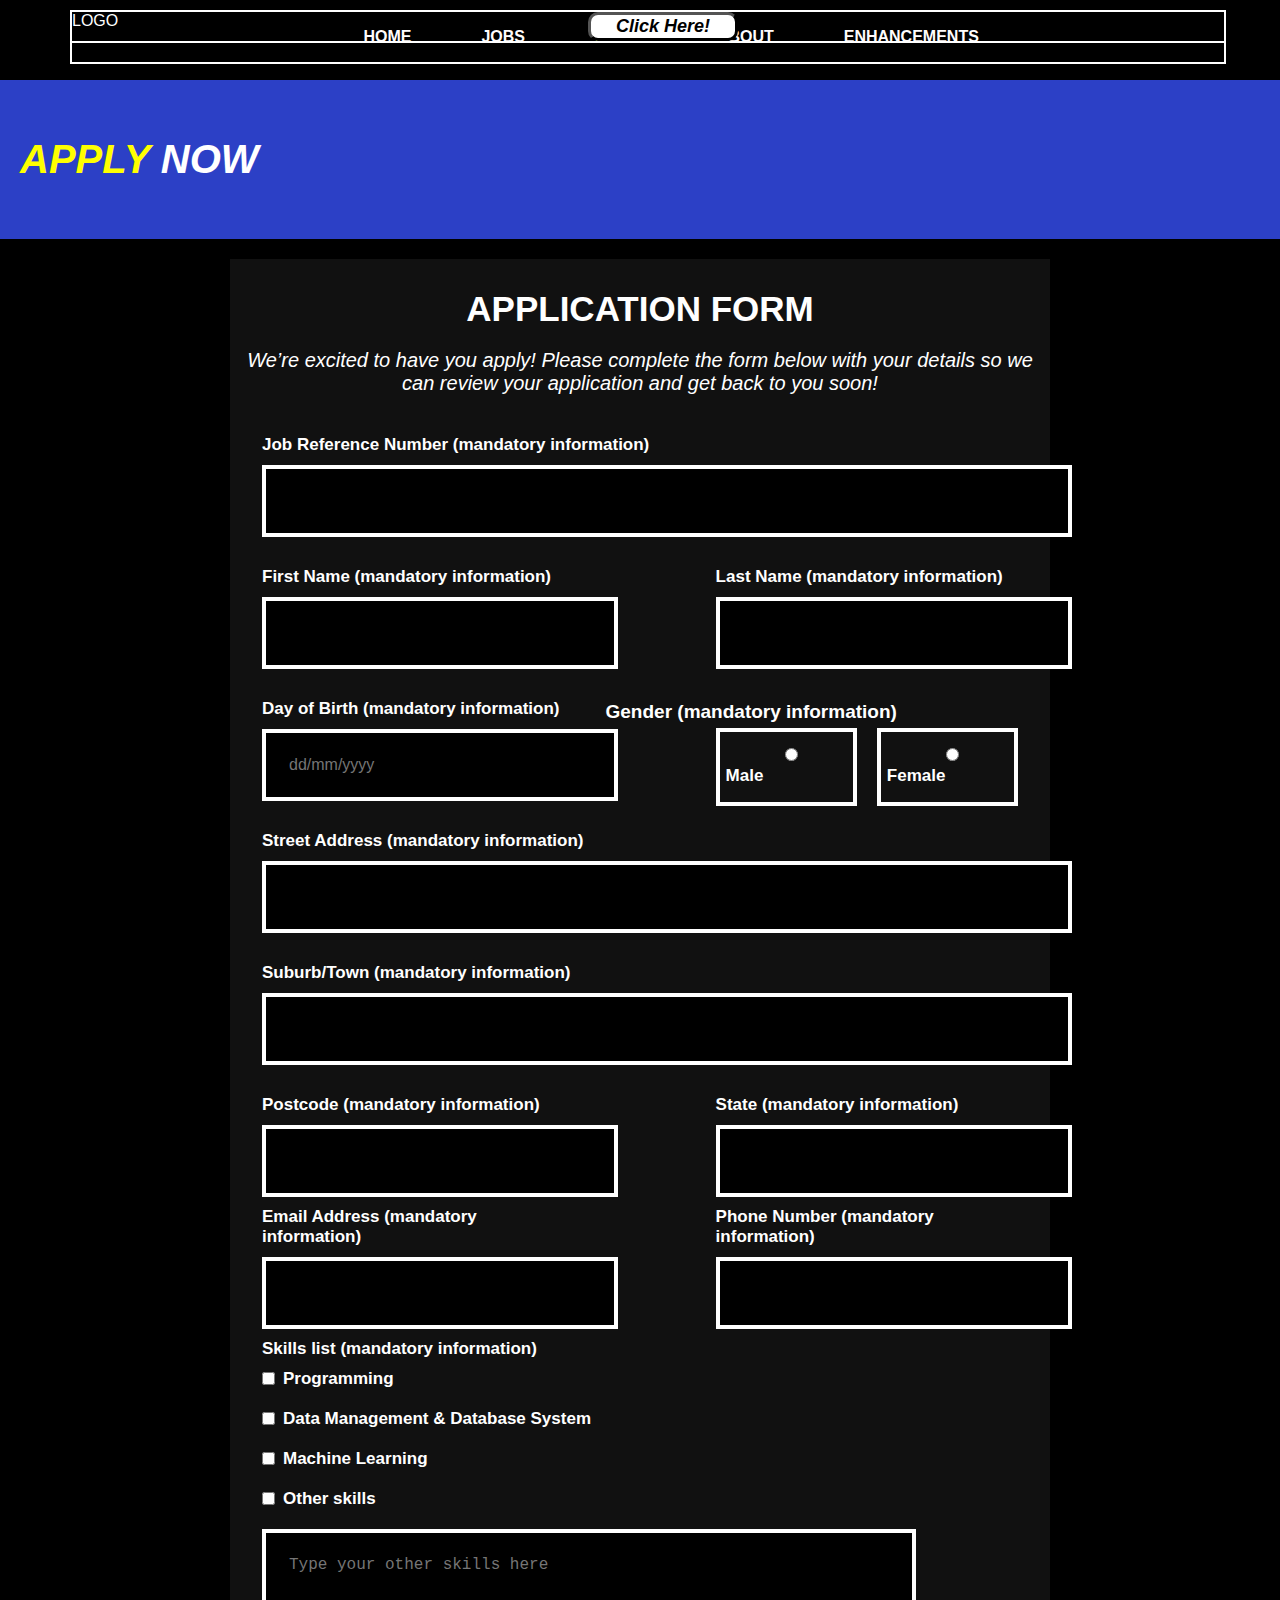
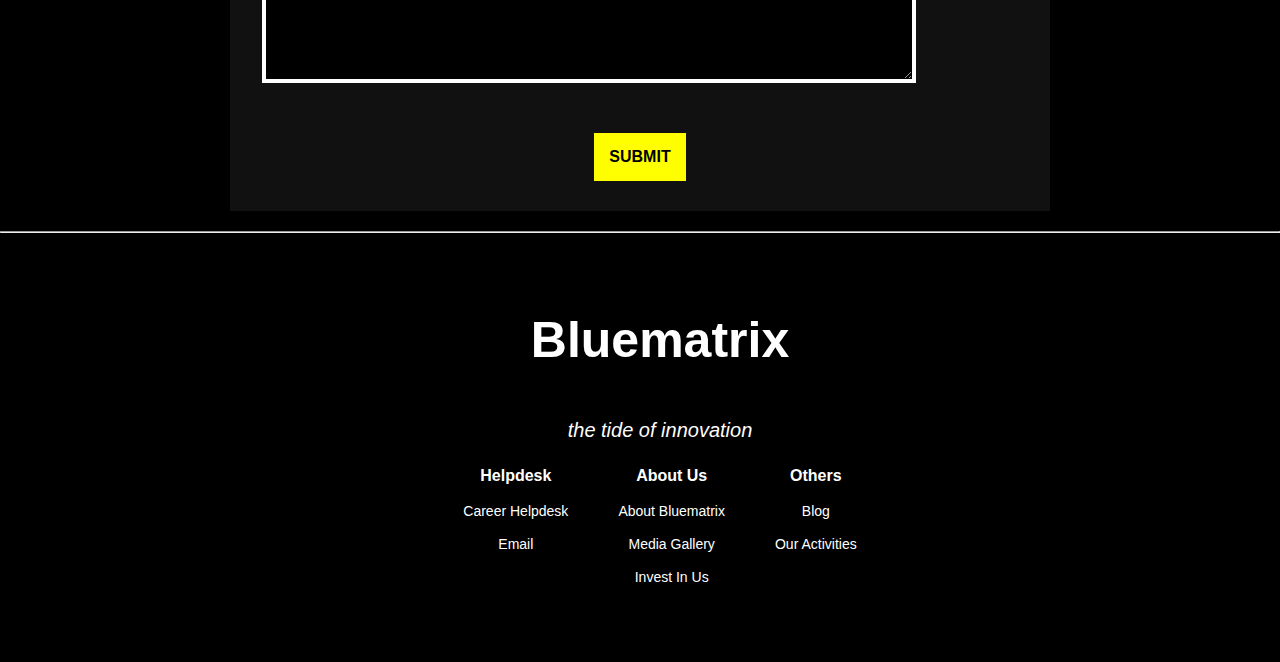
<file: Application-form.html>
<!DOCTYPE html>
<html lang="en">
  <head>
    <meta charset="UTF-8">
    <meta name="viewport" content="width=device-width, initial-scale=1.0">
    <title>Application Form</title>
    <link rel="stylesheet" href="appstyles.css" />
  </head>
  <body>
    <header>
      <nav>
        <div class="logo">LOGO</div>
        <ul>
          <li><a href="#">HOME</a></li>
          <li><a href="#">JOBS</a></li>
          <li><a href="#" class="active">APPLY</a></li>
          <li><a href="#">ABOUT</a></li>
          <li><a href="#">ENHANCEMENTS</a></li>
        </ul>
      </nav>
      <div class="apply-banner">
        <h1><span>APPLY</span> NOW</h1>
        <nav><a href="#apply"><button> <em><strong>Click Here!</strong></em> </button></a></nav
      </div>
    </header>
    <main>
      <section class="application-form" id="apply">
        <h1>APPLICATION FORM</h1>
        <p id="apply">We’re excited to have you apply! Please complete the form below with your details so we can review your application and get back to you soon!</p>
        <form method="post" action="">
          <fieldset>
            <div>
              <label for="job-reference">Job Reference Number (mandatory information)
              <input id="job-reference" name="job-reference" type="text" required />
            </label>
            </div>
            
            <div class="row-container">
              <div class="left">
                <label for="first-name">First Name (mandatory information)
                <input id="first-name" name="first-name" type="text" required />
                </label>
              </div>
              <div class="right">
                <label for="last-name">Last Name (mandatory information)
                <input id="last-name" name="last-name" type="text" required />
                </label>
              </div>
            </div>

            <div>
              <div class="left">
                <label for="birthday">Day of Birth (mandatory information)
                <input id="birthday" name="birthday" type="text" pattern="^(0[1-9]|[12][0-9]|3[01])\/(0[1-9]|1[0-2])\/\d{4}$" placeholder="dd/mm/yyyy" required />
                </label>
              </div>
              <h3 id="gencap">Gender (mandatory information)</h3>
              <div class="right">
                <div class="radio-left">
                  <label>
                  <input type="radio" name="gender" value="male" required>Male
                  </label>
                  </div>
                <div class="radio-right">
                  <label>
                  <input type="radio" name="gender" value="female" required>Female
                  </label>
                </div>
              </div>
            </div>


            <label for="address">Street Address (mandatory information)
              <input id="address" name="address" type="text" required />
            </label>
            <label for="suburb">Suburb/Town (mandatory information)
              <input id="suburb" name="suburb" type="text" required />
            </label>

            <div class="row-container">
              <div class="left">
                <label for="code">Postcode (mandatory information)
                <input id="code" name="code" type="text" required />
                </label>
              </div>
              <div class="right">
                <label for="state">State (mandatory information)
                <input id="state" name="state" type="text" required />
                </label>
              </div>

            <div class="row-container">
              <div class="left">
                <label for="email">Email Address (mandatory information)
                <input id="email" name="email" type="email" required />
                </label>
              </div>
              <div class="right">
                <label for="phone">Phone Number (mandatory information)
                <input id="phone" name="phone" type="tel" required />
                </label>
              </div>
            </div>
            
          <div class="skill-section">
            <label for="skill">Skills list (mandatory information)
            </label>
            <div class="skills">
              <label>
              <input type="checkbox" name="skill-a"> Programming
              </label>
              <label>
              <input type="checkbox" name="skill-b"> Data Management & Database System
              </label>
              <label>
              <input type="checkbox" name="skill-c"> Machine Learning
              </label>
              <label>
              <input type="checkbox" id="other-skills-checkbox" name="other-skills-checkbox" class="other-skills inline"> Other skills
              </label>
              <textarea id="other-skills-textarea" placeholder="Type your other skills here"></textarea>
            </div>
          </div>

            <button type="submit" class="submit-btn">SUBMIT</button>
          </fieldset>
        </form>
      </section>
    </main>
    <hr>
    <footer>
      <h3>Bluematrix</h3>
      <p><em>the tide of innovation</em></p>
      <div class="footer-container">
        <div class="footer-section">
          <p>Helpdesk</p>
          <p><a href="#">Career Helpdesk</a></p>
          <p><a href="#">Email</a></p>
        </div>
        <div class="footer-section">
          <p>About Us</p>
          <p><a href="#">About Bluematrix</a></p>
          <p><a href="#">Media Gallery</a></p>
          <p><a href="#">Invest In Us</a></p>
        </div>
        <div class="footer-section">
          <p>Others</p>
          <p><a href="#">Blog</a></p>
          <p><a href="#">Our Activities</a></p>
        </div>
      </div>
    </footer>
  </body>
</html>
</file>
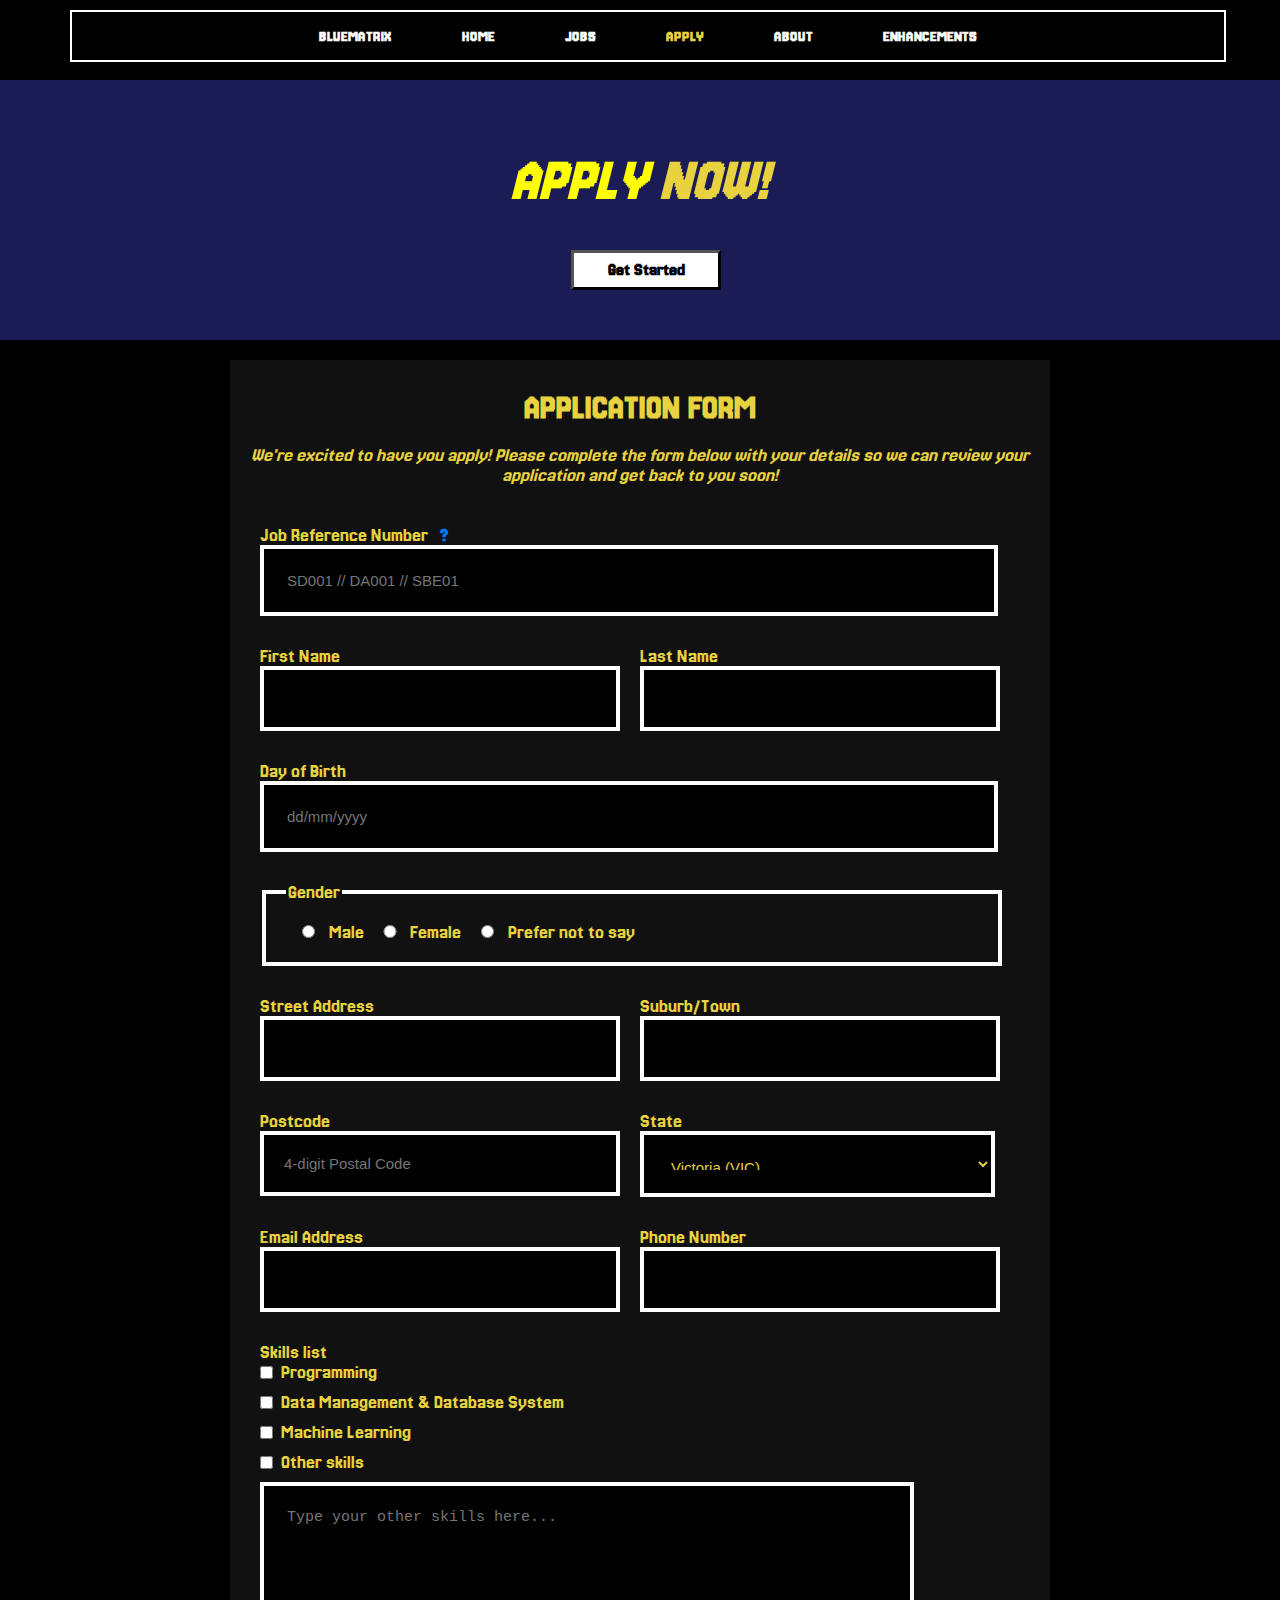
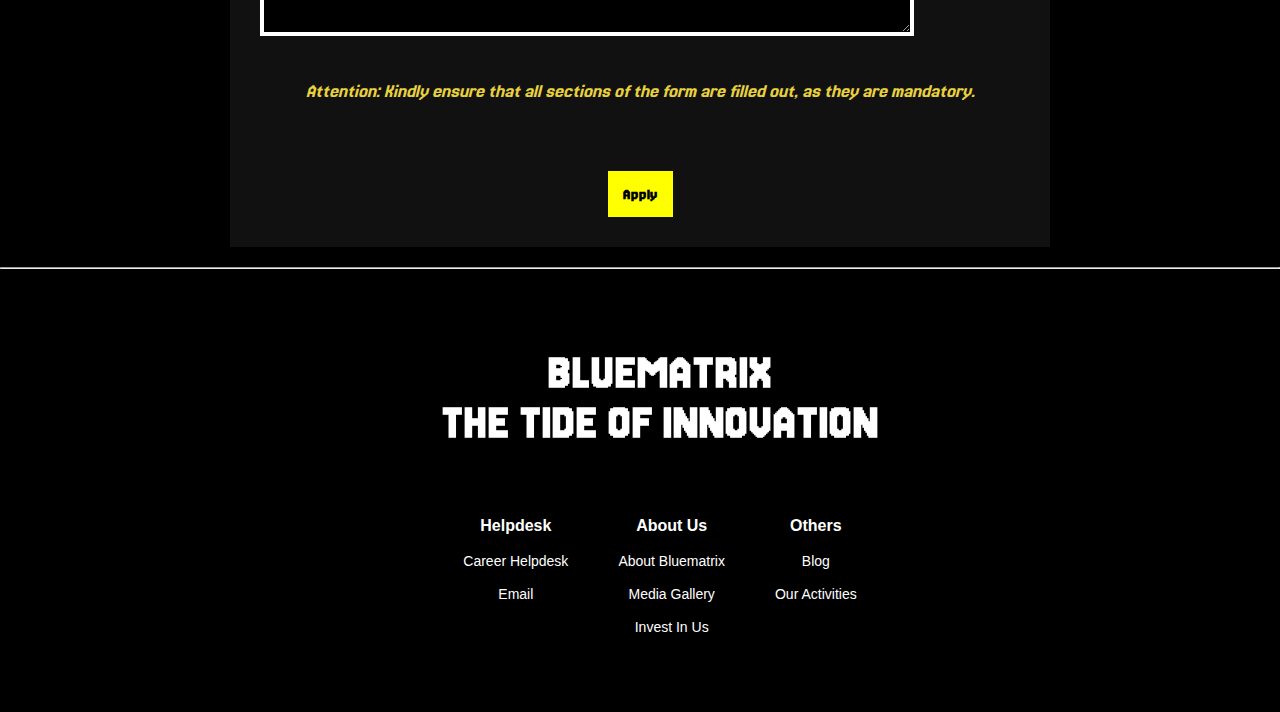
<file: apply.html>
<!DOCTYPE html>
<html lang="en">
  <head>
    <meta charset="UTF-8">
    <meta name="viewport" content="width=device-width, initial-scale=1.0">
    <title>Application Form</title>
    <link rel="stylesheet" href="minhdraft.css" />
  </head>
  <body>
    <header>
      <nav>
            <ul>
                <li><a href="index.html">BLUEMATRIX</a></li>
                <li><a href="index.html">HOME</a></li>
                <li><a href="jobs.html">JOBS</a></li>
                <li><a href="apply.html" class ="active">APPLY</a></li>
                <li><a href="about.html">ABOUT</a></li>
                <li><a href="enhancements.html">ENHANCEMENTS</a></li>
            </ul>
      </nav>
      <div class="apply-banner">
        <h1><span>APPLY</span> NOW!</h1>
        <a href="#apply"><button> Get Started </button></a>
      </div>
    </header>
    
    <main>
      <section class="application-form" id="apply">
        <h1>APPLICATION FORM</h1>
        <p id="apply">We’re excited to have you apply! Please complete the form below with your details so we can review your application and get back to you soon!</p>
        <form method="post" action="https://mercury.swin.edu.au/it000000/formtest.php">

            <div class="container">
              <label for="job-reference">Job Reference Number
              <div class="tooltip">?
                  <span class="tooltip-text">[Software Developer: SD001] - [Data Analyst: DA001] - [Senior Backend Engineer: SBE01] </span>
              </div>
              <input id="job-reference" name="job-reference" type="text" pattern="^[a-zA-Z0-9]{5}$" placeholder="SD001 // DA001 // SBE01"  required />
              </label>
            </div>
            
            <div class="row-container">
              <div>
                <label for="first-name">First Name
                <input id="first-name" name="first-name" type="text" pattern="^[a-zA-Z\s]{1,20}$" required />
                </label>
              </div>
              <div>
                <label for="last-name">Last Name
                <input id="last-name" name="last-name" type="text" pattern="^[a-zA-Z\s]{1,20}$" required />
                </label>
              </div>
            </div>

            <label for="birthday">Day of Birth 
            <input id="birthday" name="birthday" type="text" pattern="^(0[1-9]|[12][0-9]|3[01])\/(0[1-9]|1[0-2])\/\d{4}$" placeholder="dd/mm/yyyy" required />
            </label>

            <fieldset>
              <legend>Gender</legend>
              <input type="radio" id="gender" name="gender" value="male" required>Male
              <input type="radio" name="gender" id="gender" value="female" required>Female
              <input type="radio" id="gender" name="gender" value="male" required>Prefer not to say
            </fieldset>

            <div class="row-container">
              <div>
                <label for="street">Street Address
                <input id="street" name="street" type="text" pattern="^[a-zA-Z\s]{1,20}$" required />
                </label>
              </div>
              <div>
                <label for="suburb">Suburb/Town
                <input id="suburb" name="suburb" type="text" pattern="^[a-zA-Z\s]{1,20}$" required />
                </label>
              </div>
            </div>

            <div class="row-container">
              <div>
                <label for="code">Postcode
                <input id="code" name="code" type="text" pattern="^\d{4}$" placeholder="4-digit Postal Code" required />
                </label>
              </div>
              <div class="state-select">
                <label for="state" id="state-text">State</label>
                <select id="state" name="state" required />
                <option value="VIC">Victoria (VIC)</option>
                <option value="NSW">New South Wales (NSW)</option>
                <option value="QLD">Queensland (QLD)</option>
                <option value="NT">Northern Territory (NT)</option>
                <option value="WA">Western Australia (WA)</option>
              <option value="SA">South Australia (SA)</option>
              <option value="TAS">Tasmania (TAS)</option>
              <option value="ACT">Australian Capital Territory (ACT)</option>
                </select>
              </div>
            </div>

            <div class="row-container">
              <div>
                <label for="email">Email Address
                <input id="email" name="email" type="email" pattern="^[a-zA-Z\s]{1,20}$" required />
                </label>
              </div>
              <div>
                <label for="phone">Phone Number
                <input id="phone" name="phone" type="tel" pattern="^[a-zA-Z\s]{1,20}$" required />
                </label>
              </div>
            </div>
            
            <div class="skill-section">
              <label for="skill">Skills list
              </label>
              <div class="skills">
                <label>
                <input type="checkbox" name="skill-a"> Programming
                </label>
                <label>
                <input type="checkbox" name="skill-b"> Data Management & Database System
                </label>
                <label>
                <input type="checkbox" name="skill-c"> Machine Learning
                </label>
                <label>
                <input type="checkbox" id="other-skills-checkbox" name="other-skills-checkbox" class="other-skills inline"> Other skills
                </label>
                <textarea id="other-skills-textarea" placeholder="Type your other skills here..."></textarea>
                <p>Attention: Kindly ensure that all sections of the form are filled out, as they are mandatory.</p>
              </div>
            </div>

            <button type="submit" class="submit-btn">Apply</button>
            <div class="submitted-message"></div>
        </form>
      </section>
    </main>
    <hr>
    <footer>
      <h3>BLUEMATRIX<br> THE TIDE OF INNOVATION </h3>
      <div class="footer-container">
        <div class="footer-section">
          <p>Helpdesk</p>
          <p><a href="#">Career Helpdesk</a></p>
          <p><a href="#">Email</a></p>
        </div>
        <div class="footer-section">
          <p>About Us</p>
          <p><a href="#">About Bluematrix</a></p>
          <p><a href="#">Media Gallery</a></p>
          <p><a href="#">Invest In Us</a></p>
        </div>
        <div class="footer-section">
          <p>Others</p>
          <p><a href="#">Blog</a></p>
          <p><a href="#">Our Activities</a></p>
        </div>
      </div>
    </footer>
  </body>
</html>
</file>
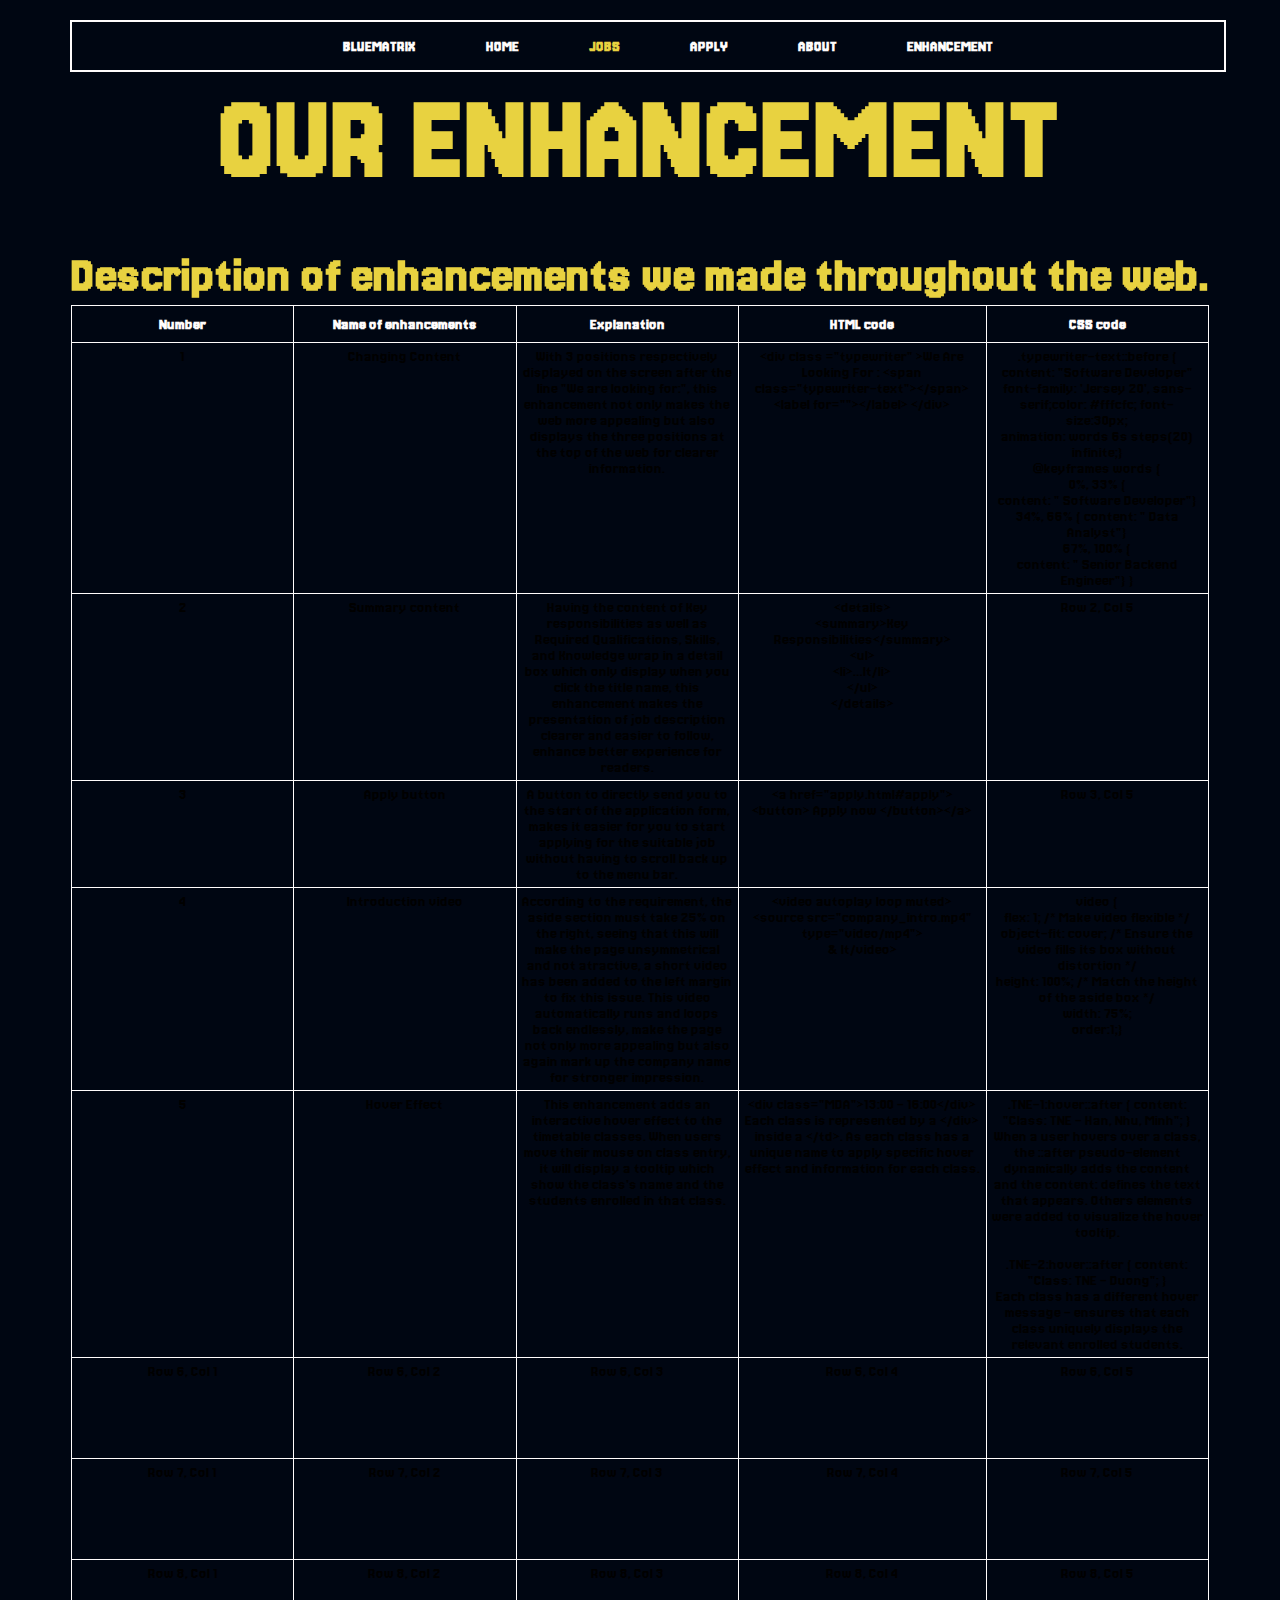
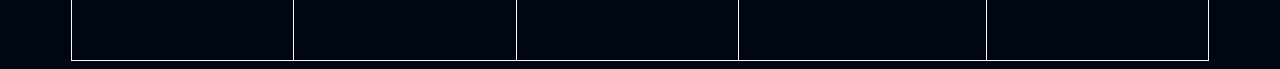
<file: enhancement.html>
<!DOCTYPE html>
<html lang="en">
<head>
    <meta charset="UTF-8">
    <meta name="viewport" content="width=device-width, initial-scale=1.0">
    <link rel="stylesheet" type="text/css" href="style.css">
    <title>Enhancements</title>
</head>

<body>
    <nav>
        <ul>
            <li><a href="logo.html">BLUEMATRIX</a></li>
            <li><a href="index.html">HOME</a></li>
            <li><a href="jobs.html" class="active">JOBS</a></li>
            <li><a href="apply.html">APPLY</a></li>
            <li><a href="about.html" >ABOUT</a></li>
            <li><a href="enhancement.html">ENHANCEMENT</a></li>
        </ul>
    </nav>
    
    
    <header>
        <h1>OUR ENHANCEMENT</span></h1>
        <h3>Description of enhancements we made throughout the web.</h3>
    </header>

    <section class="enhancement_table">
        
        <div>
            <table>
                <tr>
                    <th>Number</th>
                    <th>Name of enhancements</th>
                    <th>Explanation</th>
                    <th>HTML code</th>
                    <th>CSS code</th>
                </tr>
                <tr>
                    <td>1</td>
                    <td>Changing Content</td>
                    <td>With 3 positions respectively displayed on the screen after the line "We are looking for:", this enhancement not only makes the web more appealing but also displays the three positions at the top of the web for clearer information.</td>
                    <td>&ltdiv class =&quottypewriter&quot &gtWe Are Looking For : &ltspan class=&quottypewriter-text&quot&gt&lt/span&gt &ltlabel for=&quot&quot&gt&lt/label&gt &lt/div&gt</td>        
                    <td>.typewriter-text::before {
                        <br>
                        content: &quotSoftware Developer&quot;
                        <br>
                        font-family: &#39Jersey 20&#39, sans-serif;color: #fffcfc; font-size:30px;
                        <br>
                        animation: words 6s steps(20) infinite;} 
                        <br>@keyframes words {
                        <br>
                        0%, 33% {
                        <br>
                        content: &quot Software Developer&quot;}
                        <br>
                        34%, 66% {
                        content: &quot Data Analyst&quot;}
                        <br>
                        67%, 100% {
                        <br>content: &quot Senior Backend Engineer&quot;}
                        } 
                    </td>
                </tr>
                <tr>
                    <td>2</td>
                    <td>Summary content</td>
                    <td>Having the content of Key responsibilities as well as Required Qualifications, Skills, and Knowledge wrap in a detail box which only display when you click the title name, this enhancement makes the presentation of job description clearer and easier to follow, enhance better experience for readers.</td>
                    <td>&ltdetails&gt
                        <br>
                        &ltsummary&gtKey Responsibilities&lt/summary&gt
                        <br>
                        &ltul&gt
                        <br>
                        &ltli&gt…lt/li&gt
                       <br>
                        &lt/ul&gt
                        <br>
                        &lt/details&gt 
                        <br>
                    </td>
                    <td>Row 2, Col 5</td>
                </tr>
                <tr>
                    <td>3</td>
                    <td>Apply button</td>
                    <td>A button to directly send you to the start of the application form, makes it easier for you to start applying for the suitable job without having to scroll back up to the menu bar. </td>
                    <td>&lta href=&quotapply.html#apply&quot&gt&ltbutton&gt Apply now &lt/button&gt&lt/a&gt</td>
                    <td>Row 3, Col 5</td>
                </tr>
                <tr>
                    <td>4</td>
                    <td>Introduction video</td>
                    <td>According to the requirement, the aside section must take 25% on the right, seeing that this will make the page unsymmetrical and not atractive, a short video has been added to the left margin to fix this issue. This video automatically runs and loops back endlessly, make the page not only more appealing but also again mark up the company name for stronger impression. </td>
                    <td>&ltvideo autoplay loop muted&gt
                        <br>
                        &ltsource src=&quotcompany_intro.mp4&quot 
                        <br> type=&quotvideo/mp4&quot&gt
                        <br>
            &            lt/video&gt
                    </td>
                    <td>video {
                        <br>
                        flex: 1; /* Make video flexible */
                        <br>
                        object-fit: cover; /* Ensure the video fills its box without distortion */
                        <br>
                        height: 100%; /* Match the height of the aside box */
                        <br>
                        width: 75%;
                        <br>
                        order:1;}
                    </td>
                </tr>
                <tr>
                    <td>5</td>
                    <td>Hover Effect</td>
                    <td>This enhancement adds an interactive hover effect to the timetable classes. When users move their mouse on class entry, it will display a tooltip which show the class's name and the students enrolled in that class.</td>
                    <td>&lt;div class="MDA"&gt;13:00 - 16:00&lt;/div&gt;
                        <br> Each class is represented by a &lt;/div&gt; inside a &lt;/td&gt;. As each class has a unique name to apply specific hover effect and information for each class.</td>
                    <td>.TNE-1:hover::after {
                            content: "Class: TNE - Han, Nhu, Minh"; }
                        <br> When a user hovers over a class, the ::after pseudo-element dynamically adds the content and the content: defines the text that appears. Others elements were added to visualize the hover tooltip.
                        <br>
                        <br>.TNE-2:hover::after {
                            content: "Class: TNE - Duong";
                        }
                        <br> Each class has a different hover message - ensures that each class uniquely displays the relevant enrolled students.</td>
                </tr>
                <tr>
                    <td>Row 6, Col 1</td>
                    <td>Row 6, Col 2</td>
                    <td>Row 6, Col 3</td>
                    <td>Row 6, Col 4</td>
                    <td>Row 6, Col 5</td>
                </tr>
                <tr>
                    <td>Row 7, Col 1</td>
                    <td>Row 7, Col 2</td>
                    <td>Row 7, Col 3</td>
                    <td>Row 7, Col 4</td>
                    <td>Row 7, Col 5</td>
                </tr>
                <tr>
                    <td>Row 8, Col 1</td>
                    <td>Row 8, Col 2</td>
                    <td>Row 8, Col 3</td>
                    <td>Row 8, Col 4</td>
                    <td>Row 8, Col 5</td>
                </tr>
            </table>
        </div>
    </section>
</body>
</html>
</file>
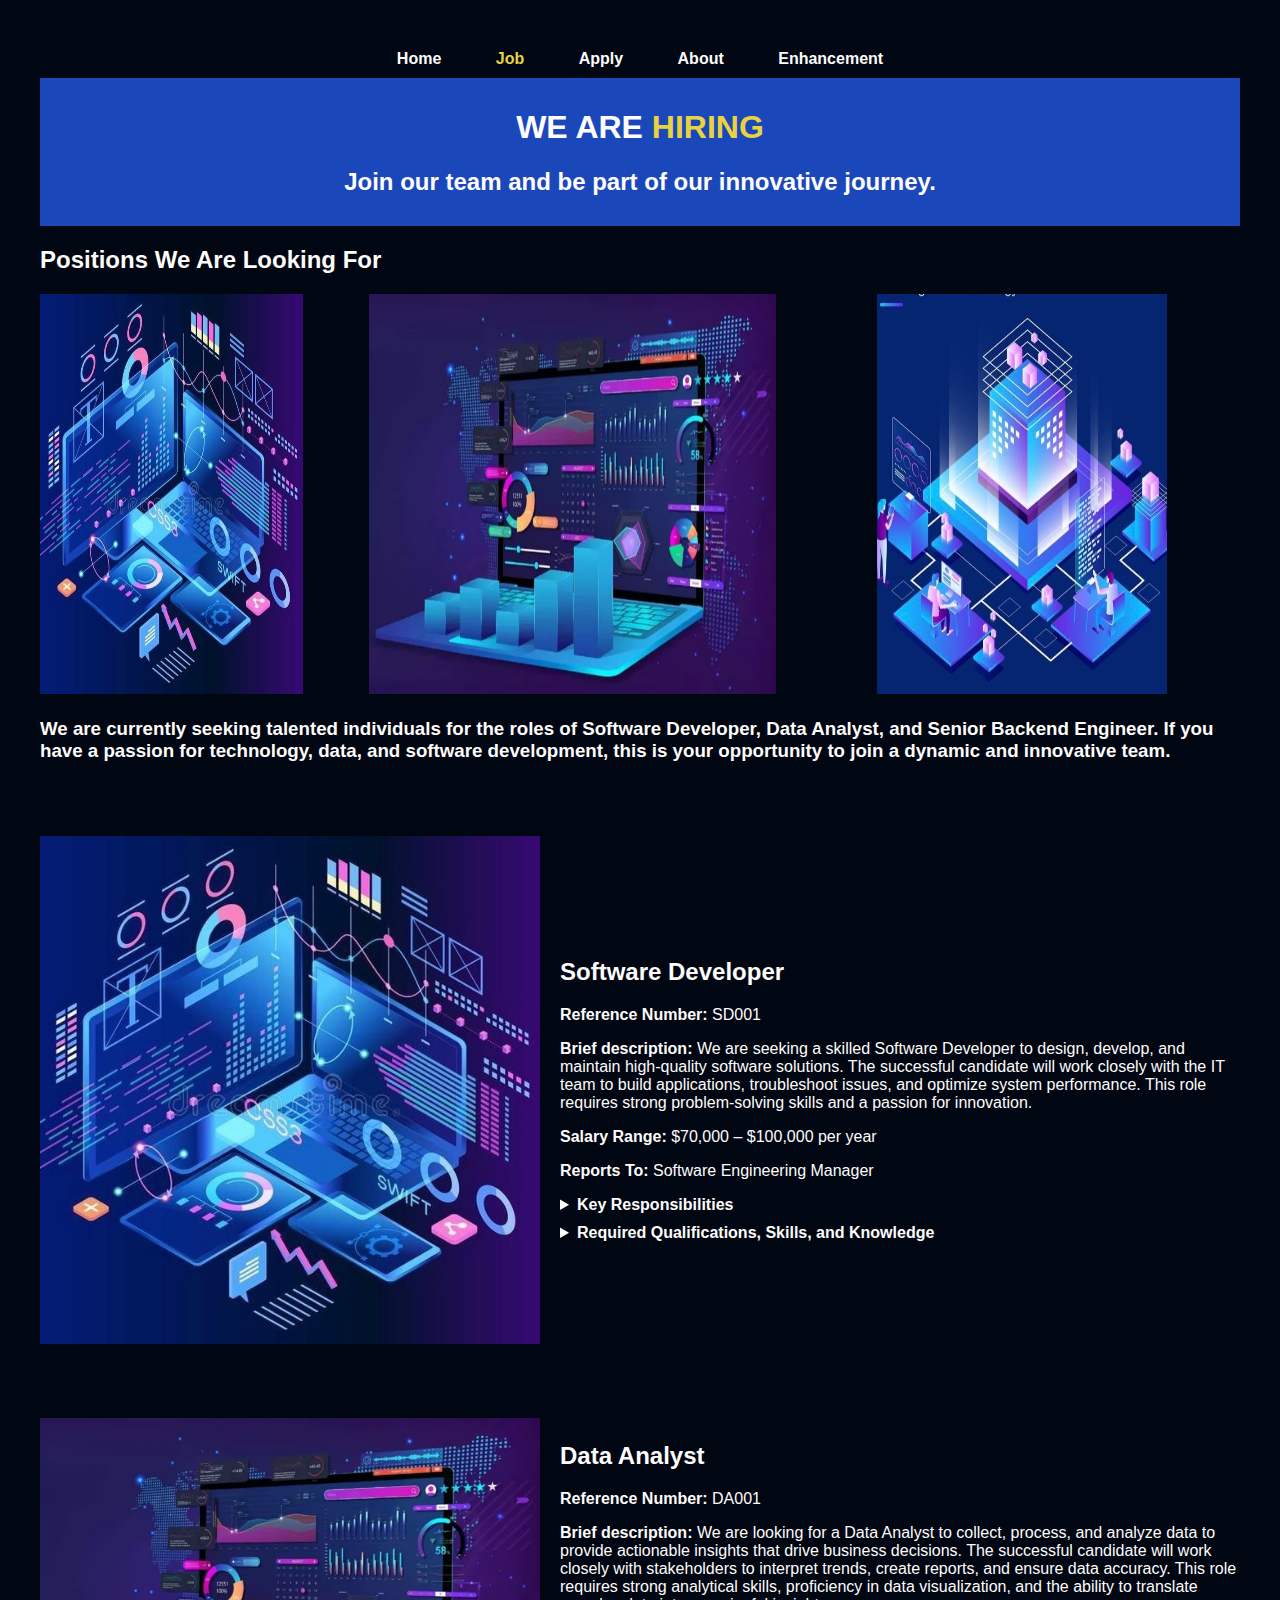
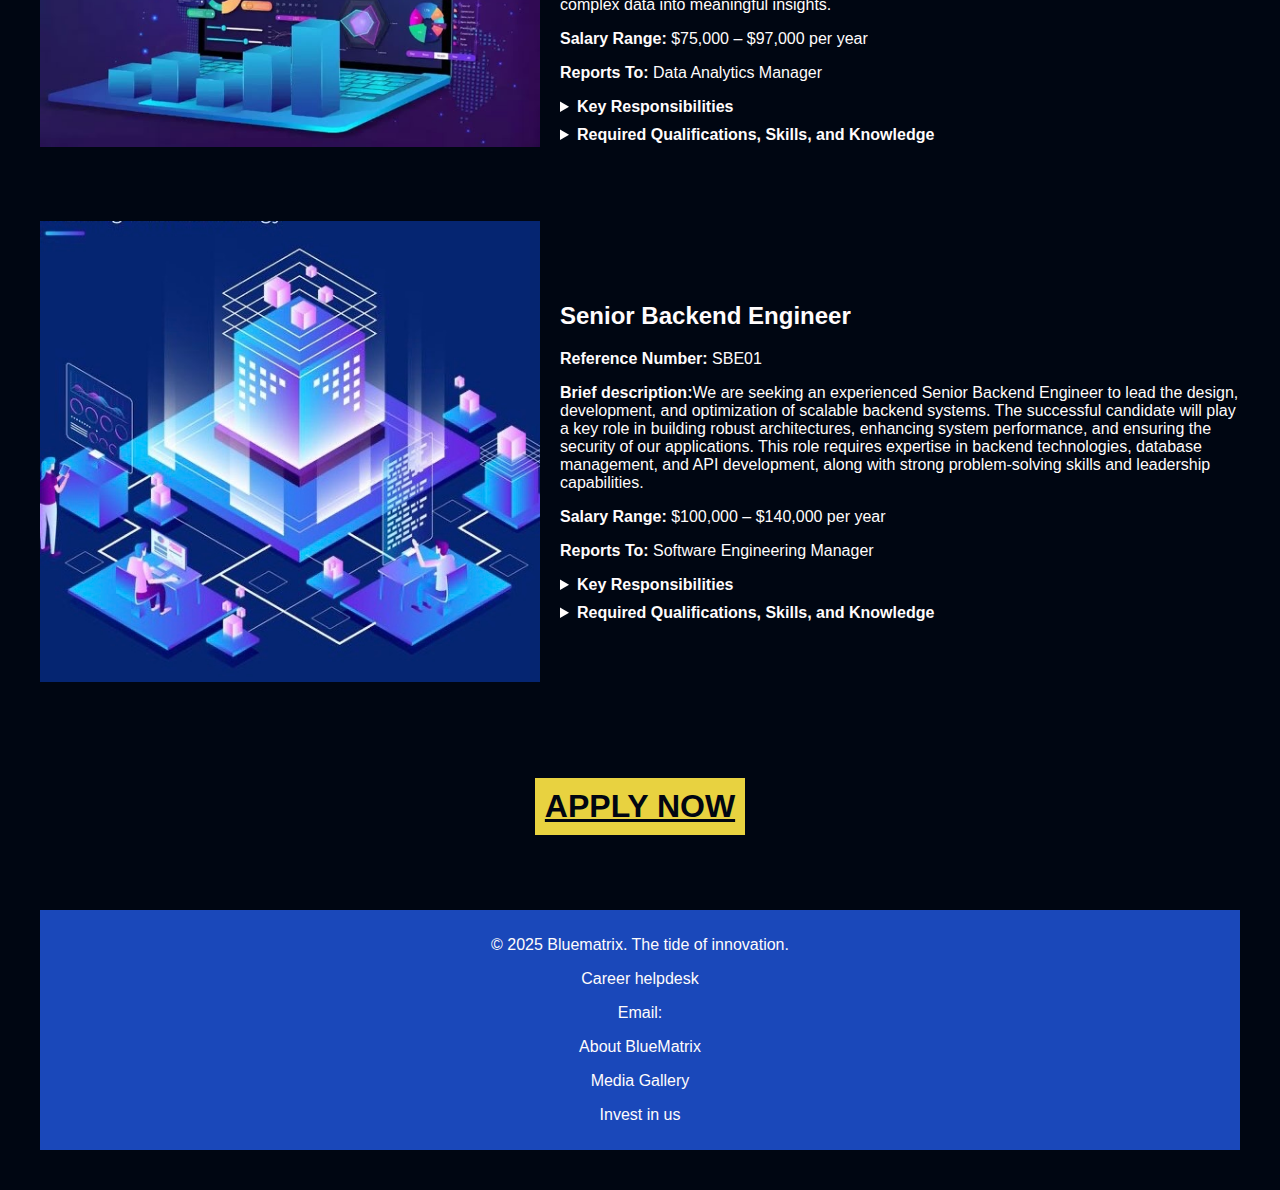
<file: jd.html>
<!DOCTYPE html>
<html lang="en">
<head>
    <meta charset="UTF-8">
    <meta name="viewport" content="width=device-width, initial-scale=1.0">
    <title>Job Positions</title>
    <style>
        body { font-family: Arial, sans-serif; margin: 20px; padding: 20px; color:#FFFCFC; background-color: #000612}
        header, footer { background-color:  #1a48ba; padding: 10px; text-align: center; color:#FFFCFC}
        nav { background-color:  #000612; padding: 10px; text-align: center; border: 2x #FFFCFC }
        nav a {margin: 0 25px; text-decoration: none; color: black; font-weight: bold; display: inline-block; color:#FFFCFC; border: 2x #FFFCFC }
        section { margin-bottom: 20px; }
        aside { background-color:  #000612; padding: 10px; margin-top: 20px; color:#FFFCFC }
        .job-images { display: flex; justify-content: space-between; margin: 20px 0; color:#FFFCFC}
        .job-images img { width: 80%; height: 400px; }
        .job-container { display: flex; align-items: center; margin-bottom: 20px; }
        .job-container img { width: 500px; height: auto; margin-right: 20px; }
        .job-details { flex: 1; }
        details { margin-top: 10px; }
        summary { cursor: pointer; font-weight: bold; }

    </style>
</head>
<body>
    <nav>
        <a href="#">Home</a>
        <a href="#" style ="color:#E8D240 ">Job</a>
        <a href="#">Apply</a>
        <a href="#">About</a>
        <a href="#">Enhancement</a>
    </nav>
    
    
    <header>
        <h1>WE ARE <span style="color: #E8D240;">HIRING</span></h1>
        <h2>Join our team and be part of our innovative journey.</h2>
    </header>
    
    <section>
        <h2>Positions We Are Looking For</h2>
        <div class="job-images">
            <a href ="#SD" ><img src="SD.jpg" alt="Software Developer"></a>
            <a href ="#STA" ><img src="STA.jpg" alt="Data Analyst"></a>
            <a href ="#BE" ><img src="BE.jpg" alt="Senior Backend Engineer"></a>
        </div>
        <h3>We are currently seeking talented individuals for the roles of Software Developer, Data Analyst, and Senior Backend Engineer. If you have a passion for technology, data, and software development, this is your opportunity to join a dynamic and innovative team.</h3>
    </section>
    
    <main>
        <br>
        <br>
        <br>
        <section class="job-container">
            <img src="SD.jpg" alt="Software Developer">
            <div class="job-details">
                <h2 id="SD"> Software Developer</h2>
                <p><strong>Reference Number:</strong> SD001</p>
                <p><strong>Brief description:</strong> We are seeking a skilled Software Developer to design, develop, and maintain high-quality software solutions. The successful candidate will work closely with the IT team to build applications, troubleshoot issues, and optimize system performance. This role requires strong problem-solving skills and a passion for innovation. </p>
                <p><strong>Salary Range:</strong> $70,000 – $100,000 per year</p>
                <p><strong>Reports To:</strong> Software Engineering Manager</p>
                <details>
                    <summary>Key Responsibilities</summary>
                    <ul>
                        <li>Design, develop, test, and maintain software applications.</li>
                        <li>Collaborate with cross-functional teams to implement technical solutions.</li>
                        <li>Debug and resolve software issues to improve application performance.</li>
                        <li>Write clean, scalable and well-documented code.</li>
                        <li>Maintain coding libraries and documentation for future development. </li>
                        <li>Analyze user feedback to identify potential improvements. </li>
                        <li>Ensure software security and data protection best practices.</li>
                    </ul>
                </details> 
                <details>
                    <summary>Required Qualifications, Skills, and Knowledge</summary>
                    <h4>Essential:</h4>
                    <ul> 
                        <li>Bachelor’s degree in Computer Science, Software Engineering, or a related field.</li>
                        <li>2+ years of experience in software development.</li>
                        <li>Proficiency in one or more programming languages (e.g., Python, Java, JavaScript, C#).</li>
                        <li>Experience with version control systems (e.g., Git).</li>
                        <li>Strong problem-solving and debugging skills.</li>
                        <li>Knowledge of software development best practices, including Agile methodologies.</li>
                        <li>Ability to work independently and as part of a team.</li>
                    </ul>
                <h4> Preferrable: </h4>
                    <ul> 
                        <li>Experience with cloud platforms (AWS, Azure, or GCP).</li>
                        <li>Understanding of database management (SQL, NoSQL).</li>
                        <li>Experience in DevOps practices and CI/CD pipelines.</li>
                        <li>Strong analytical and communication skills.</li>
                    </ul>
                </details>

            </div>
        </section>
        <br>
        <br>
        <br>
        <section class="job-container">
            <img src="STA.jpg" alt="Data Analyst">
            <div class="job-details">
                <h2 id="STA">Data Analyst</h2>
                <p><strong>Reference Number:</strong> DA001</p>
                <p><strong>Brief description:</strong> We are looking for a Data Analyst to collect, process, and analyze data to provide actionable insights that drive business decisions. The successful candidate will work closely with stakeholders to interpret trends, create reports, and ensure data accuracy. This role requires strong analytical skills, proficiency in data visualization, and the ability to translate complex data into meaningful insights.</p>
                <p><strong>Salary Range:</strong> $75,000 – $97,000 per year</p>
                <p><strong>Reports To:</strong> Data Analytics Manager</p>
                <details>
                    <summary>Key Responsibilities</summary>
                    <ul>
                        <li>Collect, clean, and analyze data from multiple sources.</li>
                        <li>Develop dashboards and reports to visualize key insights.</li>
                        <li>Identify trends and patterns to support data-driven decision-making.</li>
                        <li>Collaborate with teams to ensure data integrity and consistency.</li>
                        <li>Conduct statistical analysis and predictive modeling when needed. </li>
                        <li>Present findings and recommendations to stakeholders. </li>
                        <li>Optimize data collection processes for improved efficiency.</li>
                    </ul>
                </details> 
                <details>
                    <summary>Required Qualifications, Skills, and Knowledge</summary>
                    <h4>Essential:</h4>
                    <ul> 
                        <li>Bachelor’s degree in Data Science, Statistics, Computer Science, or a related field.</li>
                        <li>2+ years of experience in data analysis.</li>
                        <li>Proficiency in SQL and programming languages like Python or R.</li>
                        <li>Experience with data visualization tools (e.g., Tableau, Power BI).</li>
                        <li>Strong analytical and problem-solving skills.</li>
                        <li>Ability to translate data into actionable business insights.</li>
                        <li>Excellent attention to detail and organizational skills.</li>
                    </ul>
                <h4> Preferrable: </h4>
                    <ul> 
                        <li>Experience with cloud platforms (AWS, Azure, or GCP).</li>
                        <li>Familiarity with machine learning concepts and predictive analytics.</li>
                        <li>Knowledge of ETL processes and data pipeline development.</li>
                        <li>Strong communication and presentation skills.</li>
                    </ul>
                </details>

            </div>
        </section>
        <br>
        <br>
        <br>
        <section class="job-container">
            <img src="BE.jpg" alt="Backend">
            <div class="job-details">
                <h2 id="BE">Senior Backend Engineer</h2>
                <p><strong>Reference Number:</strong> SBE01</p>
                <p><strong>Brief description:</strong>We are seeking an experienced Senior Backend Engineer to lead the design, development, and optimization of scalable backend systems. The successful candidate will play a key role in building robust architectures, enhancing system performance, and ensuring the security of our applications. This role requires expertise in backend technologies, database management, and API development, along with strong problem-solving skills and leadership capabilities. </p>
                <p><strong>Salary Range:</strong> $100,000 – $140,000 per year</p>
                <p><strong>Reports To:</strong> Software Engineering Manager</p>
                <details>
                    <summary>Key Responsibilities</summary>
                    <ul>
                        <li>Design, develop, and maintain scalable and secure backend systems.</li>
                        <li>Lead architectural decisions and ensure best coding practices.</li>
                        <li>Develop and optimize APIs, databases, and microservices.</li>
                        <li>Troubleshoot performance bottlenecks and implement solutions.</li>
                        <li>Ensure system security, scalability, and high availability.</li>
                        <li>Collaborate with frontend developers, DevOps teams, and other stakeholders. </li>
                        <li>Mentor junior engineers and conduct code reviews.</li>
                    </ul>
                </details> 
                <details>
                    <summary>Required Qualifications, Skills, and Knowledge</summary>
                    <h4>Essential:</h4>
                    <ul> 
                        <li>Bachelor’s or Master’s degree in Computer Science, Software Engineering, or a related field.</li>
                        <li>5+ years of experience in backend development.</li>
                        <li>PProficiency in backend languages such as Python, Java, Node.js, or Go.</li>
                        <li>Strong experience with database management (SQL and NoSQL)..</li>
                        <li>Expertise in designing RESTful APIs and microservices architecture.</li>
                        <li>Experience with cloud platforms (AWS, Azure, or GCP).</li>
                        <li>Knowledge of DevOps practices, CI/CD pipelines, and containerization (Docker, Kubernetes).</li>
                    </ul>
                <h4> Preferrable: </h4>
                    <ul> 
                        <li>Experience in event-driven architecture and message queues (Kafka, RabbitMQ).</li>
                        <li>Knowledge of cybersecurity best practices and authentication mechanisms.</li>
                        <li>Familiarity with GraphQL and WebSocket implementations.</li>
                        <li>Leadership experience in an engineering team.</li>
                        <li>Strong communication and documentation skills.</li>
                    </ul>
                </details>

            </div>
        </section>
    </main>
    <br>
    <br>
    <br>
    <h1 style="text-align: center;"> <a href = "#" style="background-color: #E8D240; padding: 10px; color: #000612; display: inline-block" > APPLY NOW </a> </h1>
    <br>
    <br>
    <br>
    <footer>
        <p>&copy; 2025 Bluematrix. The tide of innovation.</p>
        <p> Career helpdesk</p>
        <p>Email: </p>
        <p>About BlueMatrix</p>
        <p>Media Gallery</p>
        <p>Invest in us</p>
    </footer>
</body>
</html>
</file>
<file: appstyles.css>
/*Body*/

body {
    font-family: Arial, sans-serif;
    margin: 0;
    padding: 0;
    background: #000;
    color: white;
}

/* Navigation Bar */

header {
    background: #2c40c6;
    padding: 30px 20px;
    margin-top: 80px;
}

nav {
    margin: auto;
    display: flex;
    position: absolute; /* Places navbar over the intro */
    top: 10px;
    left: 70px;
    right: 70px;
    width: 90%; 
    justify-content: center;
    z-index: 10; 
    border: 2px solid white;
}

nav ul {
    align-items: center;
    list-style: none;
    padding: 0;
    display: flex;
    justify-content: center;
    gap: 70px;
    width: 100%;
}

nav ul a {
    color: #fffcfc;
    text-decoration: none;
    font-weight: bold;
}

nav ul a:hover {
    color: #e8d240;
}

nav ul a.active {
    color: #e8d240;
}

/* Banner */

.apply-banner {
    text-align: left;
    margin: 20px 0;
}

.apply-banner h1 span {
    color: yellow;
    font-size: 40px;
    font-style: italic;
}

.apply-banner h1 {
    font-size: 40px;
    font-style: italic;
}

.apply-banner button {
    background: white;
    color: black;
    border-radius: 10px;
    border-width: 3px;
    font-size: 18px;
    font-weight: bold;
    font-family: Jersey 20, sans-serif;
    margin-left: 30px;
    width: 150px;
}


/*Application Form*/

.application-form {
    background: #111;
    padding: 10px;
    margin: 20px auto;
    max-width: 800px;
}

.application-form h1 {
    text-align: center;
    font-size: 35px;
    margin-bottom: 20px;
    margin-top: 20px; 
}

section p {
    text-align: center;
}

#apply p {
    font-size: 20px;
    font-style: italic;
}

form {
    display: flex;
    flex-direction: column;
    gap: 30px;
    border: none;
    padding: 20px;
    font-size: 17px;
}

label {
  display: block;
  margin-bottom: 5px; 
}

input {
  margin-top: 10px;
}

.left {
    width: 40%;
    float: left;
}

.right {
    width: 40%;
    float: right;
}

.left label {
    width: 100%
}

.right label  {
    width: 100%;
}

input, select, textarea {
    width: 100%;
    padding: 23px;
    font-size: 16px;
    color: white;
    background-color: black;
    border-color: white;
    border: 4px solid white;
}

textarea {
    height: 80px;
}

.inline {
    display: inline-block;
}

fieldset {
    border: none; 
    padding: 0;
    display: flex;
    flex-direction: column;
    gap: 20px;
}

label {
    display: block;
    font-weight: bold;
    margin-bottom: 10px;
}

.right {
  display: flex;
  gap: 20px; 
}

.radio-left {
    float: left;
    border: 4px solid white;
    padding: 6px;
    width: 210px;
}

.radio-right {
    float: right;
    border: 4px solid white;
    padding: 6px;
    width: 210px;
}

#gencap {
    text-align: center;
    margin-top: 2px;
    margin-bottom: 5px;
    margin-right: 80px;
    font-size: 19px;
}

.state-select {
    float: right;
    width: 300px;
    height: 114px;
}

select {
    width: 355px;
}

/* Skill List */
.skills {
    display: flex;
    flex-direction: column;
    gap: 10px;
}

.skills label {
    display: flex;
    align-items: center;
    gap: 8px;
    cursor: pointer;
}

.skills input[type="checkbox"] {
    width: auto;
    margin: 0;
}

.skill-section {
    display: inline-block;
}

.skills textarea {
    width: 600px;
    height: 100px;
    margin-bottom: 50px;
}

.skill-section p {
    margin-bottom: 40px;
    margin-top: -15px;
}

/*Footer*/

footer {
    clear: both;
    position: relative;
    width: 100%;
    text-align: center;
    padding: 20px;
    color: white;
    margin-bottom: 50px;
}

footer h3 {
    color: #fff;
    font-size: 50px;
    font-family: 'Jersey 20', sans-serif;
}

footer p {
    font-size: 20px;
    color: #fffcfc;
    margin: 5px 0;
}

.footer-container {
    display: flex;
    justify-content: center;
    gap: 50px;
    margin-top: 5px;
    font-family: Helvetica;
}

.footer-section {
    text-align: center;
    display: flex;
    flex-direction: column;
    margin-top: 15px;
}

.footer-section p:first-child {
    font-weight: bold;
    color: white;
    margin-bottom: 8px;
    font-size: 16px;
}

.footer-section a {
    text-decoration: none;
    color: white;
    font-size: 14px;
}

.footer-section a:hover {
    text-decoration: underline;
}

/* Submit Button */

.submit-btn {
    background: yellow;
    margin-bottom: 50px;
    margin-top: 50px;
    padding: 15px;
    border: none;
    cursor: pointer;
    font-size: 16px;
    font-weight: bold;
    display: block;
    margin: auto;
    text-align: center;
}

.submitted-message {
    display: none;
    color: green;
    font-weight: bold;
    text-align: center;
}

.submit-btn:focus + .submitted-message {
    display: block;
    content: "Submitted!";
}

.submit-btn:focus {
    color: white;
    background-color: green;
    outline: none;
    visibility: hidden;
}

.submit-btn:focus span {
    display: none;
}
</file>
<file: minhdraft.css>
/* Importing Google Fonts */
@import url('https://fonts.googleapis.com/css2?family=Inter:wght@400;700&display=swap');
@import url('https://fonts.googleapis.com/css2?family=Jersey+20:wght@400;700&display=swap');

/*Body*/

body {
    font-family: 'Jersey 20', sans-serif;
    margin: 0;
    padding: 0;
    background: #000;
    color: #E8D240;
}

/* Navigation Bar */

header {
    background: #1b1c55;
    padding: 30px 20px;
    margin-top: 80px;
}

nav {
    margin: auto;
    display: flex;
    position: absolute; /* Places navbar over the intro */
    top: 10px;
    left: 70px;
    right: 70px;
    width: 90%; 
    justify-content: center;
    z-index: 10; 
    border: 2px solid white;
}

nav ul {
    align-items: center;
    list-style: none;
    padding: 0;
    display: flex;
    justify-content: center;
    gap: 70px;
    width: 100%;
}

nav ul a {
    color: #fffcfc;
    text-decoration: none;
    font-weight: bold;
}

nav ul a:hover {
    color: #e8d240;
}

nav ul a.active {
    color: #e8d240;
}

/* Banner */

.apply-banner {
    text-align: center;
    margin: 20px 0;
}

.apply-banner h1 span {
    color: yellow;
    font-size: 60px;
    font-style: italic;
}

.apply-banner h1 {
    font-size: 60px;
    font-style: italic;
}

.apply-banner button {
    background: white;
    color: black;
    border-width: 3px;
    font-size: 18px;
    font-weight: bold;
    font-family: 'Jersey 20', sans-serif;
    width: 150px;
    height: 40px;
    margin-left: 12px;
}


/*Application Form*/

.application-form {
    background: #111;
    padding: 10px;
    margin: 20px auto;
    max-width: 800px;
}

.application-form h1 {
    text-align: center;
    font-size: 35px;
    margin-bottom: 20px;
    margin-top: 20px; 
}

section p {
    text-align: center;
}

#apply p {
    font-size: 20px;
    font-style: italic;
}

form {
    display: flex;
    flex-direction: column;
    gap: 30px;
    border: none;
    padding: 20px;
    font-size: 20px;
    color: #e8d240;
}

.row-container input { 
  width: 100%;
  padding: 20px;
  box-sizing: border-box;
  background-color: black;
  color: #e8d240;
  border-color: white;
  border: 4px solid white;
  font-size: 15px;
  gap: 10px;
}

.row-container {
    display: flex;
    justify-content: space-between;
}

.row-container div {
    flex: 1; /* This makes both fields take equal space */
    margin-right: 20px; /* Optional, adjust spacing if needed */
}

.row-container input {
    width: 100%; /* Make input take up full width inside div */
}

input, select, textarea {
    width: 90%;
    padding: 23px;
    font-size: 15px;
    color: #e8d240;
    background-color: black;
    border-color: white;
    border: 4px solid white;
}

fieldset input { /*Help fieldset elements seperated*/
    width: 5%;
}

fieldset {
    border: 4px solid white;
    width: 91%;
    padding: 20px;
}

textarea {
    height: 80px;
}

.state-select {
    float: right;
}

select { /*Adjust the size of dropdown list "State" */
    width: 355px;
    height: 66px;
}

/* Tooltip container */
.tooltip {
    position: relative;
    display: inline-block;
    margin-left: 8px;
    cursor: pointer;
    color: #007bff;
    font-weight: bold;
}

/* Tooltip text (hidden by default) */
.tooltip .tooltip-text {
    visibility: hidden;
    width: 200px;
    background-color: #333;
    color: #fff;
    text-align: center;
    border-radius: 5px;
    padding: 8px;
    position: absolute;
    z-index: 1;
    bottom: 125%;
    left: 50%;
    margin-left: -100px;
    opacity: 0;
    transition: opacity 0.3s;
    font-size: 12px;
}

/* Tooltip arrow */
.tooltip .tooltip-text::after {
    content: "";
    position: absolute;
    top: 100%;
    left: 50%;
    margin-left: -5px;
    border-width: 5px;
    border-style: solid;
    border-color: #333 transparent transparent transparent;
}

/* Show the tooltip text when hovering */
.tooltip:hover .tooltip-text {
    visibility: visible;
    opacity: 1;
}

/* Skill List */
.skills {
    display: flex;
    flex-direction: column;
    gap: 10px;
}

.skills label {
    display: flex;
    align-items: center;
    gap: 8px;
    cursor: pointer;
}

.skills input[type="checkbox"] {
    width: auto;
    margin: 0;
}

.skill-section {
    display: inline-block;
}

.skills textarea {
    width: 600px;
    height: 100px;
    margin-bottom: 50px;
}

.skill-section p {
    margin-bottom: 40px;
    margin-top: -15px;
}

/*Footer*/

footer {
    clear: both;
    position: relative;
    width: 100%;
    text-align: center;
    padding: 20px;
    color: #E8D240;
    margin-bottom: 50px;
}
footer h3 {
    color: #fff;
    font-size: 50px;
    font-family: 'Jersey 20', sans-serif;
}
footer p {
    font-size: 20px;
    color: #fffcfc;
    margin: 5px 0;
}

.footer-container {
    display: flex;
    justify-content: center;
    gap: 50px;
    margin-top: 5px;
    font-family: Helvetica;
}

.footer-section {
    text-align: center;
    display: flex;
    flex-direction: column;
    margin-top: 15px;
}

.footer-section p:first-child {
    font-weight: bold;
    color: white;
    margin-bottom: 8px;
    font-size: 16px;
}

.footer-section a {
    text-decoration: none;
    color: white;
    font-size: 14px;
}

.footer-section a:hover {
    text-decoration: underline;
}

/* Submit Button */

.submit-btn {
    background: yellow;
    margin-bottom: 50px;
    margin-top: 50px;
    margin-left: 370px;
    padding: 15px;
    border: none;
    cursor: pointer;
    font-size: 16px;
    font-weight: bold;
    display: block;
    margin: auto;
    text-align: center;
    font-family: 'Jersey 20'
}

.submitted-message {
    display: none;
    color: green;
    font-weight: bold;
    text-align: center;
    font-family: 'Jersey 20'
}

.submit-btn:focus + .submitted-message {
    display: block;
    content: "Submitted!";
}

.submit-btn:focus {
    color: white;
    background-color: green;
    outline: none;
    visibility: hidden;
}

.submit-btn:focus span {
    display: none;
}
</file>
<file: style.css>
/* Importing Google Fonts */
@import url('https://fonts.googleapis.com/css2?family=Inter:wght@400;700&display=swap');    
@import url('https://fonts.googleapis.com/css2?family=Jersey+20:wght@400;700&display=swap');

/*general setup*/
body {  
    font-family: 'Jersey 20', sans-serif;
    background-color: #000612;
}
h1 {font-family: 'Jersey 20', sans-serif;color: #e8d240;font-size: 5rem; font-size: clamp(3.125rem, 10vw, 7.5rem); margin-bottom: 5px;}
h2 {font-family: 'Jersey 20', sans-serif;color: #e8d240; font-size: 1.875rem; font-size: clamp(1.875rem, 7vw, 5rem); margin-bottom: 5px;}
h3 {font-family: 'Jersey 20', sans-serif; color: #e8d240; font-size: 1.25rem; font-size: clamp(1rem, 6vw, 3.125rem);margin-bottom: 5px;}
p {font-family: 'Inter', sans-serif; color: #fffcfc; font-size: 0.625rem; font-size: clamp(0.625rem, 2vw, 1.5625rem); margin-top: 5px;}

/*duong - index*/
header {
    color: #fffcfc;
    text-align: center;   
    }
/*nav bar*/
nav {
    position: absolute; /* Places navbar over the intro */
    top: 20px;
    left: 70px;
    right: 70px;
    width: 90%; 
    display: flex;
    justify-content: center;
    z-index: 10; 
    border: 2px solid #fffcfc;
}
nav ul{
    align-items: center;
    list-style: none;
    display: flex;
    justify-content: center;
    gap: 70px;
    width: 100%;
    flex-wrap: wrap;
}
nav ul a{
    color: #fffcfc;
    text-decoration: none;
    font-weight: bold;
    display: flex;
}
nav ul a:hover {
    color: #e8d240;
}
nav ul a.active {
    color: #e8d240;
}
/* intro image and content*/
.intro-content {
    position: relative;
    background-image: url("images/bg.png"); 
    background-size: cover; 
    background-position: center; 
    background-repeat: no-repeat;
    height: 100vh;
    width: 100%;
    place-content: center;
    min-block-size: 20vh;
    text-align: left;
    padding-left: 70px;
}
@media (max-width: 995px) {
    nav {
        display: none;
        width: 90%;
        border: 2px solid #fffcfc;
        padding: 1rem solid;
        display: flex;
        align-items: center;
        margin: auto;
    }

    nav ul {
        gap: 10px;
        align-items:center;
    }

    nav ul a {display:flex; width: 100%; padding: 10px; font-size: 0.825rem;}
    nav.active {
        display:flex;
        transform: translateX(0);
    }

    .intro-content {
        background-size: contain; 
        background-attachment: scroll; 
        height: 80vh; 
        padding-left: 40px; 
    }
    .companyintro { 
        margin: 2rem 0 2rem;
    }
}
.intro-content h3 {
    color: #fffcfc;
    margin-top: 5px;
}
/*youtube link and introduction*/
.companyintro {
    position: relative;
    text-align: right;
    padding-right: 80px;
    display: flex;
    gap: 20px;
    align-items: center;
    margin: 6.25rem 0 6.25rem;
}

.companyintro img {
    float: left;
    margin-right: 2vh; /* Adds space between image and text */
    width: clamp(300px, 35vw, 650px);
    height: auto;
    margin-left: 80px;
    border: 2px solid #fff;
    margin-top: 20px;

}

.companyintro .content {
    display: flex;
    flex-direction: column;
    overflow: hidden;
    height: auto;
    padding-left: 100px;
    max-width:600px;
}
@media (max-width: 995px) {  
    .companyintro {
        flex-direction: column; 
        text-align: center;
        padding-right: 0;
        padding-left: 0;
        align-items: center;
    }

    .companyintro .content {
        padding-left: 0;
        padding-right: 0;
        text-align: center;
    }
}
/*projects section */
.pjcts {
    position: relative;
    margin-bottom: 100px;
}

.pjcts h2 {
    margin-bottom: 80px;
    text-align: center;
    margin-top: 5px;
}

.img-container {
    display: flex;
    overflow-x: auto;
    white-space: nowrap;
    padding: 10px 0 50px 0;
    scroll-behavior: smooth;
    scrollbar-width: thin;
    gap: clamp(30px, 5vw, 100px); 
}

.img-container a {
    display: flex; 
    margin-right: 80px; 
}

.img-container a:last-child {
    margin-right: 0; 
}

.img-container img {
    width: clamp(300px, 40vw, 550px);
    height: auto;
    object-fit: cover;
    transition: transform 0.3s ease-in-out;
    border: 2px solid #fff;
}

.img-container img:hover {
    transform: scale(1.05);
}
/*intro team section */
.introteam {
    text-align: center;
}

.introteam h2 {margin-top: 1px;}
.introteam a {font-size: 20px;}
.pic-container {
    display: grid;
    grid-template-columns: (1fr);
    gap: 50px;
    justify-content: center;
    align-items: center;
    margin-top: 20px;
    grid-auto-rows: 1fr;
    @media (width >= 60em) { grid-template-columns: repeat(2, 1fr);};
    @media (width>= 40em) { grid-template-columns: repeat(2, 1fr);};
}

figure {
    display: flex;
    flex-direction: column;
    align-items: center;
    text-align: center;
}

figure img {
    max-width: 300px; 
    height: 400px;
    object-fit: cover;
    border: 2px solid #fff;
}

figcaption {
    margin-top: 10px;
    font-size: clamp(1rem, 1.25rem, 20px);
    font-weight: bold;
    color: #fffcfc;
    text-align: center;
}
/*end of duong-index*/

/*han jobs*/
h4 {font-family: 'Jersey 20', sans-serif;color: #fffcfc; font-size:30px; margin-bottom: 5px;}
.jobs-header{margin-top: 150px;}
.typewriter {font-family: 'Jersey 20', sans-serif;color: #fffcfc; font-size:30px; margin-bottom: 5px;}
.typewriter-text::before {
    content: "Software Developer";
    font-family: 'Jersey 20', sans-serif;color: #fffcfc; font-size:30px;
    animation: words 6s steps(20) infinite;
}
@keyframes words {
    0%, 34% {
        content: "Software Developer";
    }
    35%, 69% {
        content: " Data Analyst";
    }
    70%, 100% {
        content: " Senior Backend Engineer";
    }
}
.job-container h2 {
    color: #e8d240;
    text-align: left;
}
section a {
            color:#FFFCFC;
            text-decoration: none;
        }
.job-images { display: flex; justify-content: space-between; margin: 20px 0; color:#FFFCFC; 
             overflow-x: auto;
            white-space: nowrap;
            padding: 10px 0 30px 0;
            white-space: nowrap;}
.job-images img { width: 100%; height: 400px; border: 2px solid #fff }
.job-images img:hover {
    transform: scale(1.05);
}
.job-container { display: flex; align-items: center; margin-bottom: 20px; }
.job-container img { width: 35%; height: auto; margin-right: 20px; }
.job-details { flex: 1;  }
.job-details p {text-align: left;}
details {font-family: 'Inter', sans-serif; color: #fffcfc; font-size: 20px; margin-top: 5px; text-align: left; }
summary { cursor: pointer; font-weight: bold; font-family: 'Inter', sans-serif; color: #fffcfc; font-size: 25px; margin-top: 5px }
.aside-container {
    display: flex; 
    align-items: center; 
    gap: 5px; 
}
aside {
    border: 2px #fffcfc ; 
    padding: 20px; 
    margin: 20px 0; 
    background-color: #3c3b3b;
    color: white;
    width: 25%;
    float: right;
    order: 2;
}
video {
    flex: 1; 
    object-fit: cover; 
    height: 100%; 
    width: 75%;
    order:1;
}
/*end of han jobs.html*/

/*minh-apply.html*/
header .apply-banner {
    background: #1b1c55;
    padding: 30px 20px;
    margin-top: 80px;
}

/* Banner */

.apply-banner {
    text-align: center;
    margin: 20px 0;
}

.apply-banner h1 span {
    color: yellow;
    font-size: 60px;
    font-style: italic;
}

.apply-banner h1 {
    font-size: 60px;
    font-style: italic;
}

.apply-banner button {
    background: white;
    color: black;
    border-width: 3px;
    font-size: 18px;
    font-weight: bold;
    font-family: 'Jersey 20', sans-serif;
    width: 150px;
    height: 40px;
    margin-left: 12px;
}


.application-form {
    background: #111;
    padding: 10px;
    margin: 20px auto;
    max-width: 800px;
}

.application-form h1 {
    text-align: center;
    font-size: 35px;
    margin-bottom: 20px;
    margin-top: 20px; 
}

section p {
    text-align: center;
}

#apply p {
    font-size: 20px;
    font-style: italic;
}

form {
    display: flex;
    flex-direction: column;
    gap: 30px;
    border: none;
    padding: 20px;
    font-size: 17px;
    color: #e8d240;
}

label {
  display: block;
  margin-bottom: 5px; 
}

input {
  margin-top: 10px;
}

.left {
    width: 40%;
    float: left;
}

.right {
    width: 40%;
    float: right;
}

.left label {
    width: 100%
}

.right label  {
    width: 100%;
}

input, select, textarea {
    width: 100%;
    padding: 23px;
    font-size: 16px;
    color: white;
    background-color: black;
    border-color: white;
    border: 4px solid white;
}

textarea {
    height: 80px;
}

.inline {
    display: inline-block;
}

fieldset {
    border: none; 
    padding: 0;
    display: flex;
    flex-direction: column;
    gap: 20px;
}

label {
    display: block;
    font-weight: bold;
    margin-bottom: 10px;
}

.right {
  display: flex;
  gap: 20px; 
}

.radio-left {
    float: left;
    border: 4px solid white;
    padding: 6px;
    width: 210px;
}

.radio-right {
    float: right;
    border: 4px solid white;
    padding: 6px;
    width: 210px;
}

#gencap {
    text-align: center;
    margin-top: 2px;
    margin-bottom: 5px;
    margin-right: 80px;
    font-size: 19px;
}

.state-select {
    float: right;
    width: 300px;
    height: 114px;
}

select {
    width: 355px;
}

/* Tooltip container */
.tooltip {
    position: relative;
    display: inline-block;
    margin-left: 8px;
    cursor: pointer;
    color: #007bff;
    font-weight: bold;
}

/* Tooltip text (hidden by default) */
.tooltip .tooltip-text {
    visibility: hidden;
    width: 200px;
    background-color: #333;
    color: #fff;
    text-align: center;
    border-radius: 5px;
    padding: 8px;
    position: absolute;
    z-index: 1;
    bottom: 125%;
    left: 50%;
    margin-left: -100px;
    opacity: 0;
    transition: opacity 0.3s;
    font-size: 12px;
}

/* Tooltip arrow */
.tooltip .tooltip-text::after {
    content: "";
    position: absolute;
    top: 100%;
    left: 50%;
    margin-left: -5px;
    border-width: 5px;
    border-style: solid;
    border-color: #333 transparent transparent transparent;
}

/* Show the tooltip text when hovering */
.tooltip:hover .tooltip-text {
    visibility: visible;
    opacity: 1;
}

/* Skill List */
.skills {
    display: flex;
    flex-direction: column;
    gap: 10px;
}

.skills label {
    display: flex;
    align-items: center;
    gap: 8px;
    cursor: pointer;
}

.skills input[type="checkbox"] {
    width: auto;
    margin: 0;
}

.skill-section {
    display: inline-block;
}

.skills textarea {
    width: 600px;
    height: 100px;
    margin-bottom: 50px;
}

.skill-section p {
    margin-bottom: 40px;
    margin-top: -15px;
}

/* Submit Button */

.submit-btn {
    background: yellow;
    margin-bottom: 50px;
    margin-top: 50px;
    margin-left: 370px;
    padding: 15px;
    border: none;
    cursor: pointer;
    font-size: 16px;
    font-weight: bold;
    display: block;
    margin: auto;
    text-align: center;
    font-family: 'Jersey 20'
}

.submitted-message {
    display: none;
    color: green;
    font-weight: bold;
    text-align: center;
    font-family: 'Jersey 20'
}

.submit-btn:focus + .submitted-message {
    display: block;
    content: "Submitted!";
}

.submit-btn:focus {
    color: white;
    background-color: green;
    outline: none;
    visibility: hidden;
}

.submit-btn:focus span {
    display: none;
}

/*end of minh-apply.html*/

/*nhu-abouthtml*/
a {
            color:#FFFCFC;
            text-decoration: none;
        }
        .defition a {
            color:#000612;
            text-decoration: none;
        }
        .intro {
            text-align: center;
            border: 2px solid #FFFCFC;
            padding: 1px;
            height: 80vh;
            width: 90%;
            display: flex;
            flex-direction: column;
            align-items: center;
            margin: 20px auto;
            background-image: url('grouppic.png');
            background-size: cover;
            background-position: center;
            margin-top: 100px;
        }
        .intro h1 {
            font-size: 7vw;
            color: #1b1c55;
            margin-top: 20px;
        }
        .team-container {
            display: flex;
            flex-direction: column;
            align-items: center;
            gap: 150px;
            margin-top: 230px;
        }
        .section h2 {
            font-size: 7vw;
            color: #FFFCFC;
            margin-top: 150px;
            text-align: center;
        }
        span{
            color: #fffcfc;
        }
        .definition {
            width: 100%;
            margin: 0 auto;
            margin-top: 50px;
        }
        .definition-container {
            display: flex;
            justify-content: flex-start;
            gap: 150px; 
            margin-top: 20px;
        }
        .defi {
            display: flex;
            flex-direction: column;
            justify-content: flex-start;
            width: 30%;
            align-items: left;
            gap: 20px;
        }   
        dl {
            width: 75%;
            background-color: #FFFCFC;
            padding: 10px;
            display: flex;
            flex-wrap: wrap;
            margin-left: 22%;
            margin-top: 10px;
        }
        dt, dd {
            display: inline-block;
            vertical-align: top;
            margin-bottom: 10px;
        }
        dt {
            font-weight: bold;
            color: #000612;
            width: 30%; 
            text-align: left;
            margin-left: 10px;
        }
        dd {
            width: 65%; 
            color: #000612;
            line-height: 1.6;
            margin-left: 0;
            text-align: left;
        }
        .definition a {
            color: #000612;
            text-decoration: none;
        }
        
        .defi figure img{
            width: 150px;
            height: 150px; 
            object-fit: cover; 
            border: 2px solid #FFFCFC;
            transition: transform 0.3s ease;
            margin-top: 3%;
            margin-right: 350px;
        }
        .team-member {
            display: flex;
            justify-content: center;
            align-items: center;
            gap: 5vw;
            width: 90%;
            flex-wrap: wrap;
            position: relative;
            overflow: hidden;
        }
        .team-member img {
            width: 100%; 
            height: 100%;
            max-width: 350px;
            height: 370px; 
            object-fit: cover; 
            border: 2px solid #FFFCFC;
            transition: transform 0.3s ease;
        }
        .team-info {
            position: relative;
            border: 2px solid #FFFCFC;
            padding: 20px;
            width: 90%; 
            max-width: 620px; 
            height: 330px;
            display: flex;
            flex-direction: column;
            align-items: flex-start;
            text-align: left;
            font-family: 'Inter', sans-serif;
            font-size: 1.7vw;
            margin: 0 auto; 
            margin-top: 10px;
        }
        .team-info h3 {
            margin-top: 20px;
            color: #E8D240;
            font-size: 2.8vw;
        }
        table {
            width: 90%;
            border-collapse: collapse;
            margin: 0 auto; 
        }
        th, td {
            padding: 10px;
            margin: 0;
            border: 1px solid #FFFCFC;
            text-align: center;
            vertical-align: top;
            width: 14.28%; 
        }
        th {
            font-weight: bold;
            color: #FFFCFC;
        }
        td {
            height: 90px; 
            position: relative;
            padding: 5px; 
        }
        .TNE-1, .TNE-2, .VOV-1,.VOV-2, .STA-1,.STA-2, .COS, .MDA {
            background-color: #1b1c55;
            color: #FFFCFC;
            padding: 10px;
            border-radius: 5px;
            font-size: 1.4vw;
            margin-TOP: 4px; 
        }
        .cell {
            background-color: #000612;
        }
        .TNE-1:hover::after, .TNE-2:hover::after, .COS:hover::after, .STA-1:hover::after, .STA-2:hover::after, .VOV-1:hover::after, .VOV-2:hover::after,  .MDA:hover::after {
            content: "Class: TNE - Han, Nhu, Minh"; 
            position: absolute;
            top: 0;
            left: 0;
            background-color: #000;
            color: #fff;
            padding: 5px;
            font-size: 12px;
            border-radius: 3px;
            z-index: 10;
        }
        .TNE-2:hover::after {
            content: "Class: TNE - Duong";
        }
        .STA-1:hover::after {
            content: "Class: STA - Han, Nhu";
        }
        .STA-2:hover::after {
            content: "Class: STA - Duong";
        }
        .VOV-1:hover::after {
            content: "Class: VOV - Han, Minh";
        }
        .VOV-2:hover::after {
            content: "Class: VOV - Duong, Nhu";
        }
        .COS:hover::after {
            content: "Class: COS - Duong, Han, Nhu, Minh";
        }
        .MDA:hover::after{
            content: "Class: MDA - Minh"
        }
        .about {
            width: 90%;
            max-width: 1200px;
            margin: auto;
            background-color: #1b1c55;
        }
        .about .row{
            display: flex;
            justify-content: center;
            align-items: center;
            gap: 5vw;
            width: 90%;
            flex-wrap: wrap;
        }
        .about .row .image-container{
            flex: 1 1 300px;
            text-align: center;
            max-width: 350px;
            padding: 50px;
        }
        .about .row .image-container img{
            width: 100%; 
            max-width: 350px;
            height: 100%; 
            max-height: 350px;
            border: 6px solid #FFFCFC;
            object-fit: cover; 
            margin-left: 20%;
        }
        .about .row .content{
            flex: 1 1 20px;
            font-size: 20px;
        }
    .text-container h3 {
        font-size: 36px;
        margin-bottom: 20px;
        color: #FFFCFC;
    }
.about .row .content p{
            flex: 1 1 20px;
            font-size: 20px;
            text-align: left;
        }
@media (max-width: 995px) {
    nav ul {
                flex-direction: column;
                align-items: center;
                padding: 20px;
            }
    .definition {
        width: flex;
        flex-direction: column;
        align-items: center;
    }
    .defi figure img {
        width: 100%;
        max-width: 200px;
        height: auto;
        margin: 10px 0;
    }
            .team-member {
                flex-direction: column;
                text-align: center;
            }
            .team-info {
                width: 100%;
                text-align: center;
            }
            .team-member img {
                width: 100%; 
                height: 250px;
                object-fit: cover; 
            }
            .team-info {
                width: 100%; 
                text-align: center; 
            }
}

/*end of nhu-abouthtml*/

footer {
    clear: both;
    position: relative;
    width: 100%;
    text-align: center;
    padding: 2%;
    color: white;
    margin-bottom: 50px;
}

footer p {
    color: #fffcfc;
    margin: 5px 0;
}

.footer-container {
    display: flex;
    justify-content: center;
    margin-top: 5px;
    gap: clamp(20px, 2.604vw, 50px);
}

.footer-section {
    text-align: center;
    display: flex;
    flex-direction: column;
    margin-top: 15px;
}

.footer-section p:first-child {
    font-weight: bold;
    color: white;
    margin-bottom: 8px;
}

.footer-section a {
    text-decoration: none;
    color: white;
    font-size: 14px;
}

.footer-section a:hover {text-decoration: underline;}
</file>
